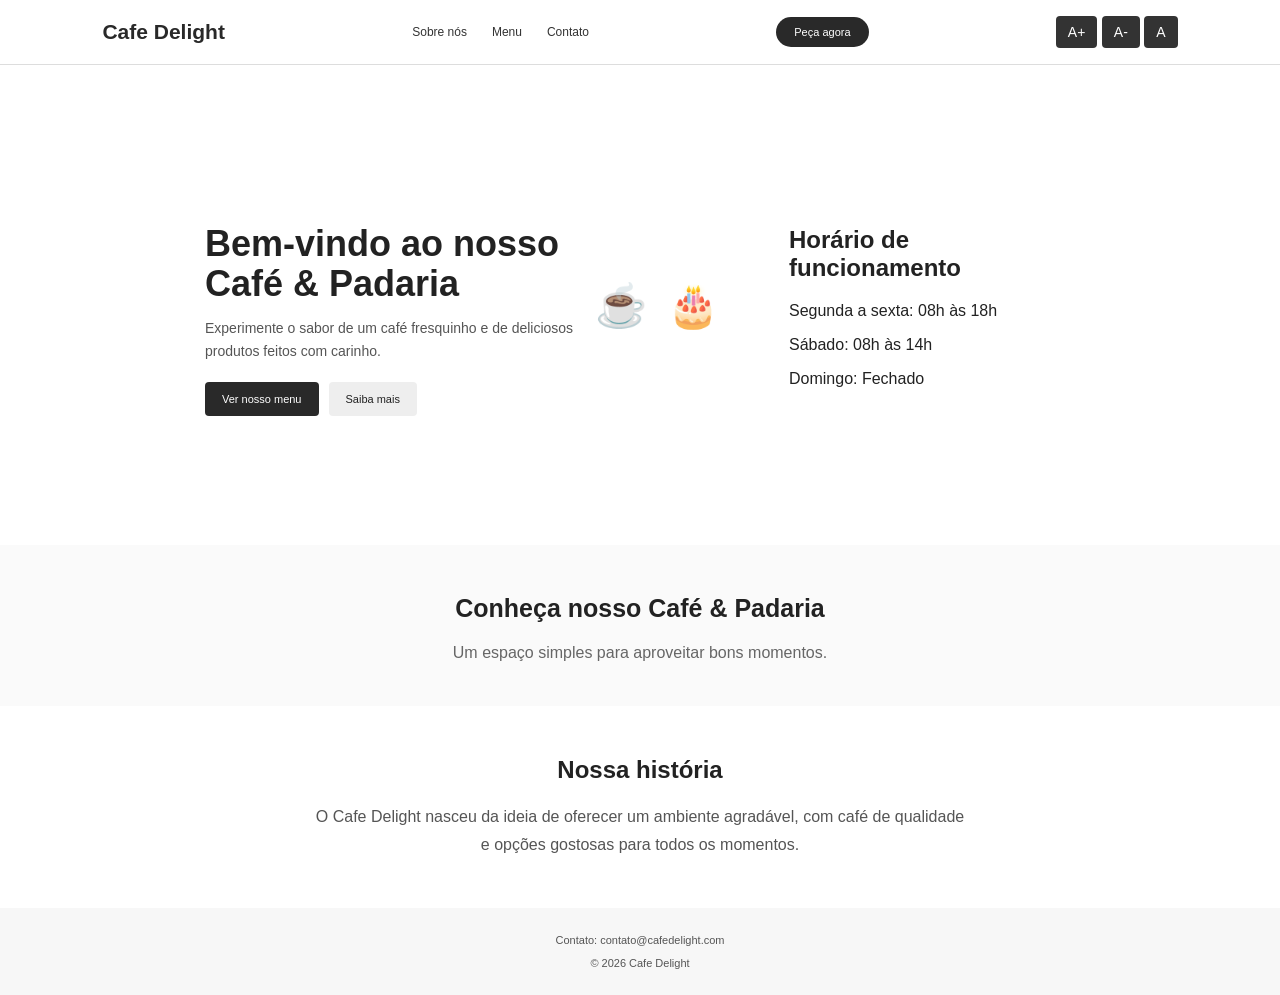
<file: index.html>
<!DOCTYPE html>
<html lang="pt-BR">
<head>
    <meta charset="UTF-8">
    <meta name="viewport" content="width=device-width, initial-scale=1.0">
    <title>Cafe Delight</title>
    <link rel="stylesheet" href="style.css">
</head>
<body>

    <header class="cabecalho">
        <a class="logo" href="index.html">Cafe Delight</a>

        <nav>
            <a href="#sobre">Sobre nós</a>
            <a href="cardapio.html">Menu</a>
            <a href="#contato">Contato</a>
        </nav>

        <a class="pedido" href="cardapio.html">Peça agora</a>

        <div class="controles-fonte">
    <button onclick="alterarFonte(1)">A+</button>
    <button onclick="alterarFonte(-1)">A-</button>
    <button onclick="restaurarFonte()">A</button>
</div>

    </header>

    <main>
        <section class="inicio">
            <div class="texto-inicio">
                <h1>Bem-vindo ao nosso<br> Café & Padaria</h1>

                <p>
                    Experimente o sabor de um café fresquinho
                    e de deliciosos produtos feitos com carinho.
                </p>

                <div class="botoes">
                    <a class="botao escuro" href="cardapio.html">Ver nosso menu</a>
                    <a class="botao claro" href="#sobre">Saiba mais</a>
                </div>
            </div>

            <div class="desenhos">
                <span>☕</span>
                <span>🎂</span>
            </div>

        <section class="horarios">
            <h2>Horário de funcionamento</h2>
            <p>Segunda a sexta: 08h às 18h</p>
            <p>Sábado: 08h às 14h</p>
            <p>Domingo: Fechado</p>
         </section>
        </section>

        <section class="descobrir" id="sobre">
            <h2>Conheça nosso Café & Padaria</h2>
            <p>Um espaço simples para aproveitar bons momentos.</p>
        </section>

        <section class="sobre" id="historia">
            <h2>Nossa história</h2>
            <p>
                O Cafe Delight nasceu da ideia de oferecer
                um ambiente agradável, com café de qualidade
                e opções gostosas para todos os momentos.
            </p>
        </section>

        
    </main>

    <footer id="contato">
        <p>Contato: contato@cafedelight.com</p>
        <p>© 2026 Cafe Delight</p>
    </footer>


    <script>
    let escalaFonte = 1;

    function alterarFonte(valor) {
        escalaFonte += valor * 0.1;

        if (escalaFonte > 1.5) escalaFonte = 1.5;
        if (escalaFonte < 0.8) escalaFonte = 0.8;

        const elementos = document.querySelectorAll(
            "h1, h2, h3, p, a, button, strong, span, li, label"
        );

        elementos.forEach(elemento => {
            if (elemento.closest(".controles-fonte")) return;

            if (!elemento.dataset.fonteOriginal) {
                elemento.dataset.fonteOriginal =
                    getComputedStyle(elemento).fontSize;
            }

            const tamanho = parseFloat(elemento.dataset.fonteOriginal);

            elemento.style.fontSize =
                (tamanho * escalaFonte) + "px";
        });
    }

    function restaurarFonte() {
        escalaFonte = 1;

        document.querySelectorAll("[data-fonte-original]").forEach(elemento => {
            elemento.style.fontSize = elemento.dataset.fonteOriginal;
        });
    }

</script>
</body>
</html>
</file>
<file: style.css>
* {
    box-sizing: border-box;
}

body {
    margin: 0;
    font-family: Arial, sans-serif;
    color: #222;
    background-color: white;
}

.cabecalho {
    height: 65px;
    padding: 0 8%;
    display: flex;
    align-items: center;
    justify-content: space-between;
    border-bottom: 1px solid #ddd;
}

.logo {
    color: #292929;
    font-size: 21px;
    font-weight: bold;
    text-decoration: none;
}

nav {
    display: flex;
    gap: 25px;
}

nav a {
    color: #333;
    font-size: 12px;
    text-decoration: none;
}

nav a:hover {
    text-decoration: underline;
}

.pedido {
    color: white;
    background-color: #292929;
    padding: 9px 18px;
    border-radius: 20px;
    font-size: 11px;
    text-decoration: none;
}

.inicio {
    min-height: 480px;
    max-width: 950px;
    margin: auto;
    padding: 110px 40px;
    display: flex;
    align-items: center;
    justify-content: space-between;
}

.texto-inicio {
    max-width: 390px;
}

.texto-inicio h1 {
    font-size: 36px;
    line-height: 1.1;
    margin-bottom: 12px;
}

.texto-inicio p {
    color: #555;
    font-size: 14px;
    line-height: 1.6;
}

.botoes {
    display: flex;
    gap: 10px;
    margin-top: 20px;
}

.botao {
    padding: 11px 17px;
    border-radius: 4px;
    font-size: 11px;
    text-decoration: none;
}

.escuro {
    background-color: #292929;
    color: white;
}

.claro {
    background-color: #eee;
    color: #222;
}

.descobrir {
    background-color: #fafafa;
    text-align: center;
    padding: 28px 20px;
}

.descobrir h2 {
    font-size: 25px;
}

.descobrir p {
    color: #666;
}

.desenhos {
    display: flex;
    gap: 20px;
    margin-right: 70px;
}

.desenhos span {
    font-size: 42px;
}

.sobre {
    max-width: 700px;
    margin: 50px auto;
    padding: 0 20px;
    text-align: center;
}

.sobre p {
    color: #555;
    line-height: 1.7;
}

.pagina-menu {
    max-width: 900px;
    min-height: 600px;
    margin: auto;
    padding: 55px 25px;
}

.titulo-menu {
    text-align: center;
    margin-bottom: 35px;
}

.lista-produtos {
    display: flex;
    justify-content: center;
    flex-wrap: wrap;
    gap: 22px;
}

.produto {
    width: 250px;
    border: 1px solid #e5e5e5;
    padding: 12px;
}

.produto img {
    width: 100%;
    height: 155px;
    object-fit: cover;
}

.produto h2 {
    font-size: 17px;
}

.produto p {
    color: #666;
    font-size: 13px;
}

.voltar {
    text-align: center;
    margin-top: 40px;
}

.voltar a {
    color: #333;
}

footer {
    padding: 15px;
    text-align: center;
    background-color: #f7f7f7;
    color: #555;
    font-size: 11px;
}

@media (max-width: 700px) {
    .cabecalho {
        height: auto;
        padding: 18px;
        flex-wrap: wrap;
        gap: 15px;
    }

    nav {
        order: 3;
        width: 100%;
        justify-content: center;
        flex-wrap: wrap;
    }

    .inicio {
        padding: 70px 25px;
        flex-direction: column;
        align-items: flex-start;
        gap: 35px;
    }

    .desenhos {
        margin: 0;
    }

    .produto {
        width: 100%;
        max-width: 350px;
    }
}

.controles-fonte button {
    background-color: #333;
    color: white;
    border: none;
    padding: 8px 12px;
    cursor: pointer;
    border-radius: 4px;
    font-size: 14px;
}

.controles-fonte button:hover {
    background-color: #666;
}
</file>
